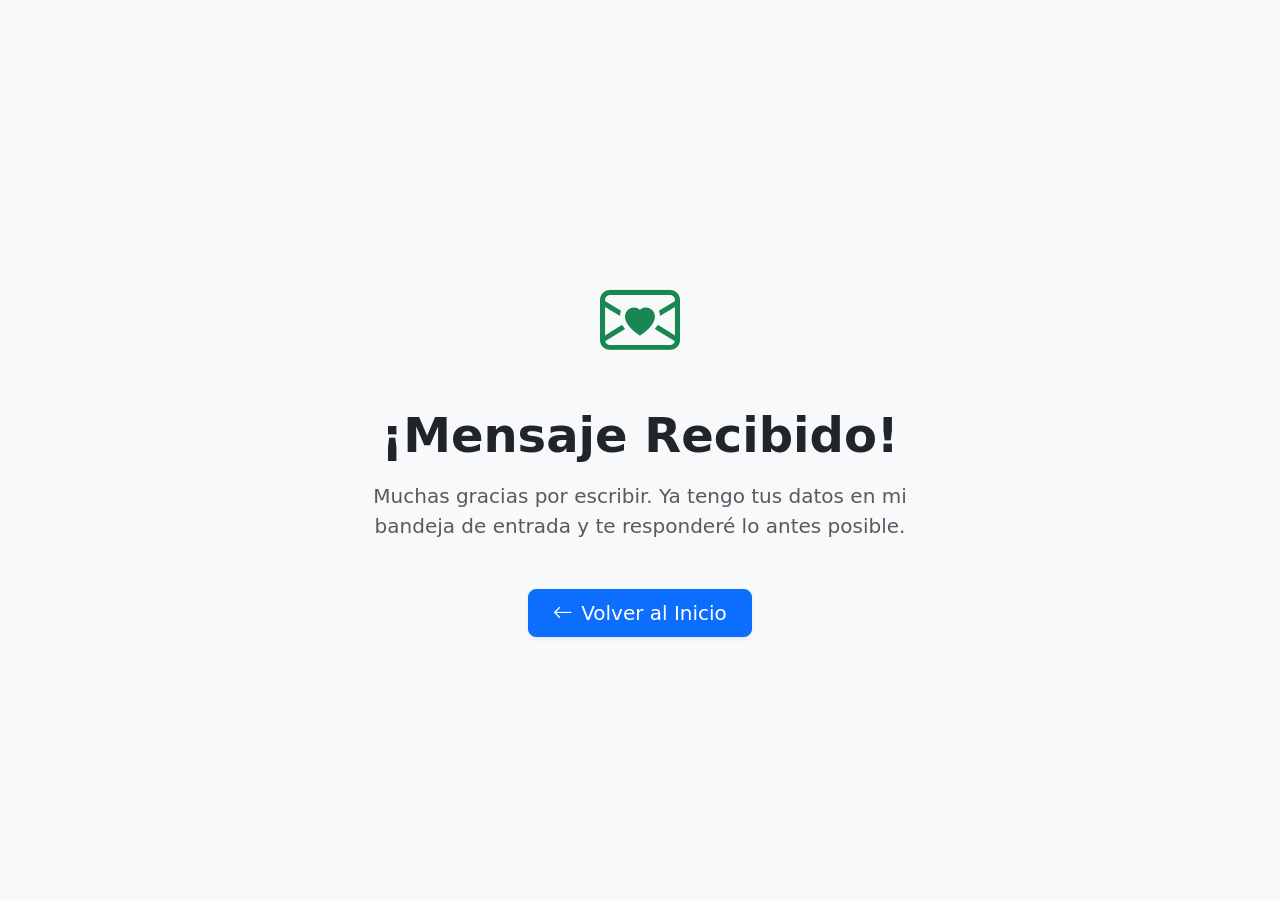
<file: vistas/gracias.html>
<!DOCTYPE html>
<html lang="es">
<head>
    <meta charset="UTF-8">
    <meta name="viewport" content="width=device-width, initial-scale=1.0">
    <title>¡Gracias por tu mensaje! - Mi Portfolio</title>
    <!-- Tus estilos y Bootstrap (los mismos que tienes en tu index.html) -->
    <link href="https://cdn.jsdelivr.net/npm/bootstrap@5.3.3/dist/css/bootstrap.min.css" rel="stylesheet">
    <link rel="stylesheet" href="https://cdn.jsdelivr.net/npm/bootstrap-icons@1.11.3/font/bootstrap-icons.min.css">
</head>
<body class="bg-light d-flex align-items-center vh-100">

    <div class="container">
        <div class="row justify-content-center">
            <div class="col-md-6 text-center">
                
                <div class="text-success mb-4 animate__animated animate__zoomIn">
                    <i class="bi bi-envelope-heart" style="font-size: 5rem;"></i>
                </div>
                
               
                <h1 class="display-5 fw-bold mb-3">¡Mensaje Recibido!</h1>
                <p class="lead text-muted mb-5">
                    Muchas gracias por escribir. Ya tengo tus datos en mi bandeja de entrada y te responderé lo antes posible.
                </p>
                
               
                <a href="../index.html" class="btn btn-primary btn-lg px-4 shadow-sm">
                    <i class="bi bi-arrow-left me-2"></i>Volver al Inicio
                </a>
            </div>
        </div>
    </div>

</body>
</html>
</file>
